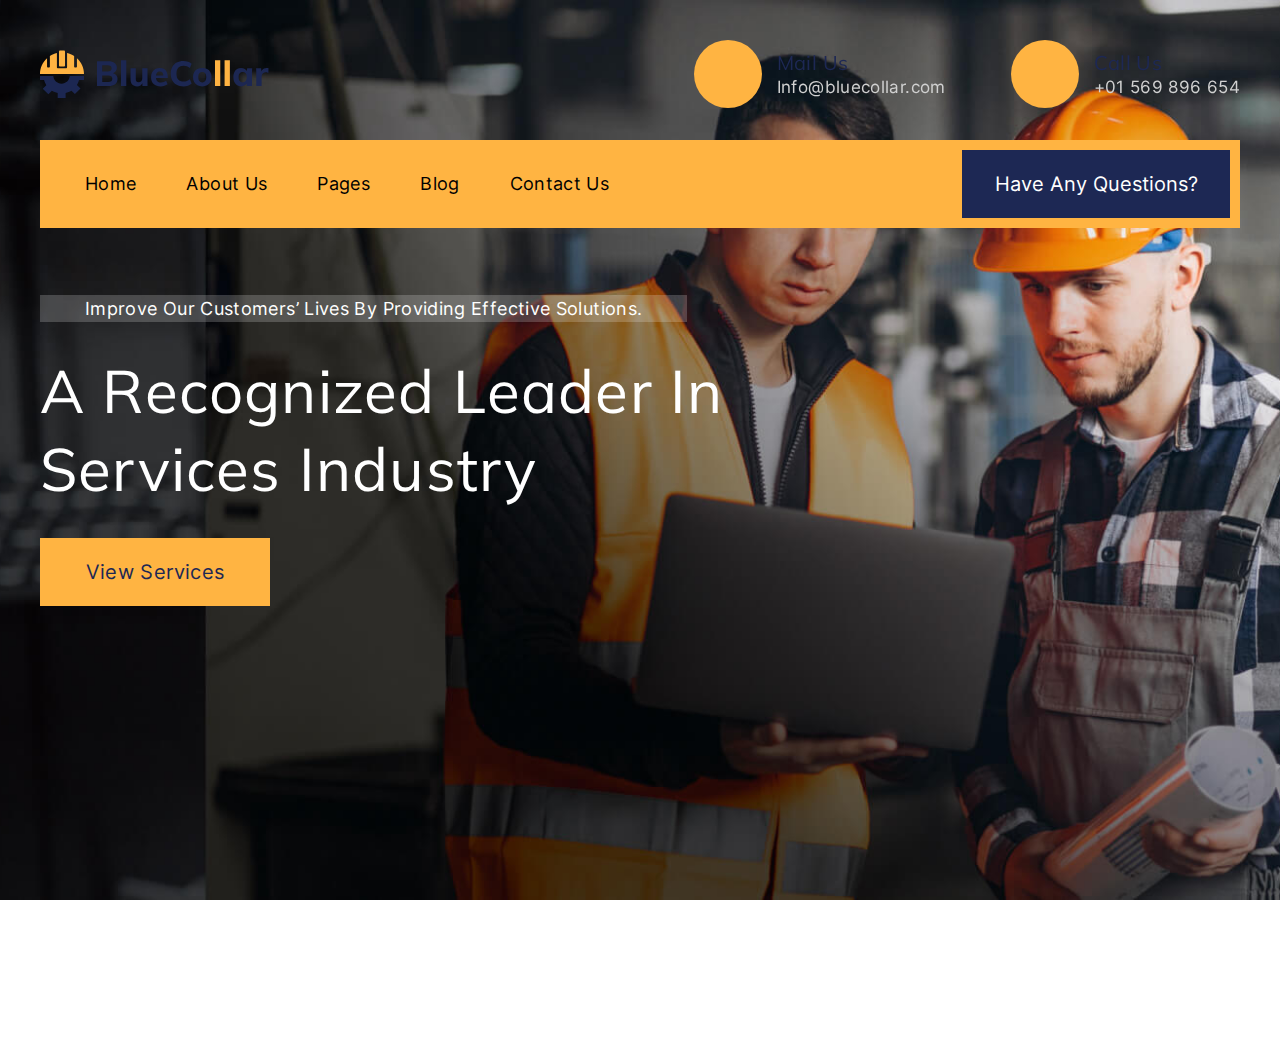
<file: BlueCollar/index.html>
<!DOCTYPE html>
<html lang="en" prefix="og: http://ogp.me/ns#">
<head>
   <meta charset="UTF-8">
   <!-- Font -->
   <link rel="prefetch" href="assets/fonts/Inter-Regular.woff2" as="font" type="font/woff2" crossorigin>
   <link rel="prefetch" href="assets/fonts/Inter-Regular.woff" as="font" type="font/woff" crossorigin>
   <link rel="prefetch" href="assets/fonts/Inter-Bold.woff2" as="font" type="font/woff2" crossorigin>
   <link rel="prefetch" href="assets/fonts/Inter-Bold.woff" as="font" type="font/woff" crossorigin>
   <link rel="prefetch" href="assets/fonts/Mulish-Regular.woff2" as="font" type="font/woff2" crossorigin>
   <link rel="prefetch" href="assets/fonts/Mulish-Regular.woff" as="font" type="font/woff" crossorigin>
   <!-- Style -->
   <link rel="stylesheet" href="assets/css/style.min.css">
   <!-- Useful meta tags -->
   <meta http-equiv="cache-control" content="no-cache">
   <meta http-equiv="expires" content="0">
   <meta name="viewport" content="width=device-width, initial-scale=1, shrink-to-fit=no">
   <meta name="robots" content="index, follow">
   <meta name="google" content="notranslate">
   <meta name="format-detection" content="telephone=no">
   <meta name="description" content="Blue Collar website">
   <meta name="keywords" content="Blue Collar website"/>
   <!-- Fav -->
   <link rel="apple-touch-icon" sizes="180x180" href="assets/images/favicon/apple-touch-icon.png">
   <link rel="icon" type="image/png" sizes="32x32" href="assets/images/favicon/favicon-32x32.png">
   <link rel="icon" type="image/png" sizes="16x16" href="assets/images/favicon/favicon-16x16.png">
   <link rel="manifest" href="assets/images/favicon/site.webmanifest">
   <link rel="mask-icon" href="assets/images/favicon/safari-pinned-tab.svg" color="#5bbad5">
   <meta name="msapplication-TileColor" content="#da532c">
   <meta name="theme-color" content="#ffffff">
   <!-- OG-marks -->
   <meta property="og:title" content="Blue Collar" />
   <meta property="og:type" content="article" />
   <meta property="og:url" content="" />
   <meta property="og:site_name" content="Blue Collar" />
   <meta property="og:image" content="" />
   <meta property="og:image:alt" content="">
   <meta property="og:description" content="Blue Collar website" />
   <!-- Title -->
   <title>Blue Collar</title>
</head>
<body>
   <!-- header -->
   <header class="header">
   <div class="container">
      <div class="header__inner">
         <a href="index.html" class="logo__link">
            <img src="assets/images/logo/logo.svg" width="242" height="48" alt="Blue Collar" class="logo__img">
         </a>
         <ul class="header__list">
            <li class="header__item">
               <svg class="header__icon" width="68" height="68">
                  <use xlink:href="#"></use>
               </svg>
               <div class="header__wrapp">
                  <span class="header__name">Mail Us</span>
                  <a href="mailto:Info@bluecollar.com" class="header__link">Info@bluecollar.com</a>
               </div>
            </li>
            <li class="header__item">
               <svg class="header__icon" width="68" height="68">
                  <use xlink:href="#"></use>
               </svg>
               <div class="header__wrapp">
                  <span class="header__name">Call Us</span>
                  <a href="tel:+01569896654" class="header__link">+01 569 896 654</a>
               </div>
            </li>
         </ul>
         <nav class="nav">
            <ul class="nav__list">
               <li class="nav__item active"><a href="#" class="nav__link">Home</a></li>
               <li class="nav__item"><a href="#" class="nav__link">About Us</a></li>
               <li class="nav__item"><a href="#" class="nav__link">Pages</a></li>
               <li class="nav__item"><a href="#" class="nav__link">Blog</a></li>
               <li class="nav__item"><a href="#" class="nav__link">Contact Us</a></li>
            </ul>
            <button class="nav__btn btn" id="modal-open-btn">Have Any Questions?</button>
         </nav>
         <div class="burger__menu">
            <span></span>
         </div>
      </div>
   </div>
</header>

   <!-- ./header -->
   <!-- main -->
   <main>
      <!-- hero -->
      <section class="hero">
         <div class="container">
            <div class="hero__inner">
               <p class="hero__suptitle">Improve our customers’ lives by providing effective solutions.</p>
               <h1 class="hero__title">A Recognized Leader In Services Industry</h1>
               <a href="#" class="hero__btn btn btn--yel">View Services</a>
            </div>
         </div>
      </section>
      <!-- ./hero -->
   </main>
   <!-- ./main -->
   <!-- footer -->
   <footer class="footer">
   <div class="container">

   </div>
</footer>

   <!-- ./footer -->
   <!-- sprites -->
   <svg>
   
</svg>
   <!-- ./sprites -->
</body>
</html>
</file>
<file: BlueCollar/assets/css/style.min.css>
*,
*::after,
*::before {
  -webkit-box-sizing: border-box;
  box-sizing: border-box;
  margin: 0;
  padding: 0;
  font-size: 100%;
  line-height: 1em;
  vertical-align: baseline;
}

::selection {
  background: #ccc;
  text-shadow: none;
}

blockquote,
q {
  quotes: none;
}

blockquote:before,
blockquote:after,
q:before,
q:after {
  content: "";
  content: none;
}

input[type=search]::-webkit-search-cancel-button,
input[type=search]::-webkit-search-decoration,
input[type=search]::-webkit-search-results-button,
input[type=search]::-webkit-search-results-decoration {
  -webkit-appearance: none;
  -moz-appearance: none;
}

input[type=search] {
  -webkit-appearance: none;
  -moz-appearance: none;
  -webkit-box-sizing: content-box;
  box-sizing: content-box;
}

input[type=checkbox],
input[type=radio] {
  -webkit-box-sizing: border-box;
  box-sizing: border-box;
  padding: 0;
}

input[type=search] {
  -webkit-appearance: textfield;
  -webkit-box-sizing: content-box;
  box-sizing: content-box;
}

input[type=search]::-webkit-search-cancel-button,
input[type=search]::-webkit-search-decoration {
  -webkit-appearance: none;
}

.chromeframe {
  margin: 0.2em 0;
  background: #ccc;
  color: #000;
  padding: 0.2em 0;
}

/* HTML5 display-role reset for older browsers */
article,
aside,
details,
figcaption,
figure,
footer,
header,
hgroup,
menu,
nav,
section {
  display: block;
}

ol,
ul,
li {
  display: block;
}

a {
  text-decoration: none;
  color: inherit;
}

audio,
canvas,
video {
  display: inline-block;
  max-width: 100%;
}

audio:not([controls]) {
  display: none;
  height: 0;
}

legend {
  border: 0;
  padding: 0;
  white-space: normal;
}

button,
html input[type=button],
input[type=reset],
input[type=submit] {
  -webkit-appearance: button;
  cursor: pointer;
}

button[disabled],
html input[disabled] {
  cursor: default;
}

table {
  border-collapse: collapse;
  border-spacing: 0;
}

img {
  display: block;
  vertical-align: middle;
  -o-object-fit: contain;
  object-fit: contain;
  width: 100%;
  height: 100%;
}

fieldset {
  border: 1px solid #ccc;
}

textarea {
  resize: vertical;
  overflow: auto;
  vertical-align: top;
}

button,
input,
textarea,
input,
select {
  display: block;
  border: none;
  background: none;
  font-family: inherit;
  color: inherit;
}

.hide {
  position: absolute;
  width: 1px;
  height: 1px;
  margin: -1px;
  border: 0;
  padding: 0;
  clip: rect(0 0 0 0);
  overflow: hidden;
}

html {
  font-size: 62.5%;
  scroll-behavior: smooth;
  height: 100%;
  /*  10px  = 1rem (1em) */
}

/* Reapply the pointer cursor for anchor tags */
a,
button {
  cursor: revert;
}

/* removes spacing between cells in tables */
table {
  border-collapse: collapse;
}

/* revert the 'white-space' property for textarea elements on Safari */
textarea {
  white-space: revert;
}

/* minimum style to allow to style meter element */
meter {
  -webkit-appearance: revert;
  appearance: revert;
}

/* reset default text opacity of input placeholder */
::placeholder {
  color: unset;
}

/* fix the feature of 'hidden' attribute.
  display:revert; revert to element instead of attribute */
:where([hidden]) {
  display: none;
}

/* revert for bug in Chromium browsers
  - fix for the content editable attribute will work properly. */
:where([contenteditable]) {
  -moz-user-modify: read-write;
  -webkit-user-modify: read-write;
  overflow-wrap: break-word;
  -webkit-line-break: after-white-space;
}

/* apply back the draggable feature - exist only in Chromium and Safari */
:where([draggable=true]) {
  -webkit-user-drag: element;
}

@font-face {
  font-family: "Inter";
  font-display: swap;
  src: url("../fonts/Inter-Regular.woff2") format("woff2"), url("../fonts/Inter-Regular.woff") format("woff");
  font-weight: 400;
  font-style: normal;
}
@font-face {
  font-family: "Inter";
  font-display: swap;
  src: url("../fonts/Inter-Bold.woff2") format("woff2"), url("../fonts/Inter-Bold.woff") format("woff");
  font-weight: 700;
  font-style: normal;
}
@font-face {
  font-family: "Mulish";
  font-display: swap;
  src: url("../fonts/Mulish-Regular.woff2") format("woff2"), url("../fonts/Mulish-Regular.woff") format("woff");
  font-weight: 400;
  font-style: normal;
}
:root {
  --main-fz: 62.5%;
  --ff-1: "Inter", sans-serif;
  --ff-2: "Mulish", sans-serif;
  --container: 1200px;
  --clra-black-0: 0 0% 0%;
  --clr-black-0: hsl(0 0% 0%);
  --clra-yellow-0: 36 100% 63%;
  --clr-yellow-0: hsl(36 100% 63%);
  --clra-blue-0: 228 49% 22%;
  --clr-blue-0: hsl(228 49% 22%);
  --clra-gray-0: 0 0% 82%;
  --clr-gray-0: hsl(0 0% 82%);
  --clra-white-0: 0 0% 100%;
  --clr-white-0: hsl(0 0% 100%);
  --fz-default: 1.4rem;
  --fz-15: 1.5rem;
  --fz-17: 1.7rem;
  --fz-18: 1.8rem;
  --fz-20: 2rem;
  --fz-24: 2.4rem;
  --fz-25: 2.5rem;
  --fz-30: 3rem;
  --fz-32: 3.2rem;
  --fz-45: 4.5rem;
  --fz-60: 6rem;
  --fz-80: 8rem;
  --fw-100: 100;
  --fw-200: 200;
  --fw-300: 300;
  --fw-400: 400;
  --fw-500: 500;
  --fw-600: 600;
  --fw-700: 700;
  --fw-800: 800;
  --fw-900: 900;
  --i-lower: 10;
  --i-low: 20;
  --i-mid: 30;
  --i-high: 40;
  --i-top: 100;
}
@media (max-width: 1199.98px) {
  :root {
    --fz-default: 1.4rem;
    --fz-15: 1.5rem;
    --fz-17: 1.7rem;
    --fz-18: 1.8rem;
    --fz-20: 2rem;
    --fz-24: 2.2rem;
    --fz-25: 2.3rem;
    --fz-30: 2.8rem;
    --fz-32: 3rem;
    --fz-45: 4rem;
    --fz-60: 5.5rem;
    --fz-80: 7rem;
    --container: 1140px;
  }
}
@media (max-width: 991.98px) {
  :root {
    --fz-default: 1.4rem;
    --fz-16: 1.6rem;
    --fz-24: 2.4rem;
    --fz-36: 3.6rem;
    --fz-70: 6rem;
    --container: 960px;
  }
}
@media (max-width: 767.98px) {
  :root {
    --fz-default: 1.4rem;
    --fz-16: 1.6rem;
    --fz-24: 2.4rem;
    --fz-36: 3.6rem;
    --fz-70: 5rem;
    --container: 720px;
  }
}
@media (max-width: 575.98px) {
  :root {
    --fz-default: 1.4rem;
    --fz-16: 1.6rem;
    --fz-24: 2.4rem;
    --fz-36: 3.6rem;
    --fz-70: 4rem;
    --container: 540px;
  }
}
@media (max-width: 480.98px) {
  :root {
    --fz-default: 1.4rem;
    --fz-16: 1.6rem;
    --fz-24: 2.4rem;
    --fz-36: 3.6rem;
    --fz-70: 3rem;
    --container: 100%;
  }
}
@media (max-width: 375.98px) {
  :root {
    --fz-default: 1.4rem;
    --fz-16: 1.6rem;
    --fz-24: 2.4rem;
    --fz-36: 3.6rem;
    --fz-70: 2.6rem;
  }
}

html {
  font-size: var(--main-fz);
}

body {
  font-family: var(--ff-1);
  font-size: var(--fz-18);
  font-weight: var(--fw-400);
  line-height: 1.5em;
  color: var(--clr-black-0);
  letter-spacing: 0.36px;
  background-color: var(--clr-white-0);
  min-height: 100%;
  display: grid;
  grid-template-rows: 1fr min-content;
  align-content: start;
}

.container {
  max-width: var(--container);
  width: min(100% - 30px, 1200px);
  margin-inline: auto;
}

h1,
h2,
h3,
h4,
h5,
h6 {
  font-family: var(--ff-2);
  line-height: 1.3em;
  font-weight: var(--fw-400);
  color: var(--clr-blue-0);
}

h1 {
  font-size: var(--fz-60);
  color: var(--clr-white-0);
  letter-spacing: 1.2px;
}

p {
  line-height: 1.5em;
}

.btn {
  display: block;
  width: 100%;
  font-size: var(--fz-20);
  font-weight: var(--fw-400);
  background-color: var(--clr-blue-0);
  padding: 1.9rem;
  line-height: 1.3em;
  color: var(--clr-yellow-0);
  text-align: center;
  border: 2px solid transparent;
  cursor: pointer;
  transition: 0.1s linear;
}
.btn:hover {
  background-color: var(--clr-yellow-0);
  color: var(--clr-blue-0);
}
.btn--yel {
  background-color: var(--clr-yellow-0);
  color: var(--clr-blue-0);
}
.btn--yel:hover {
  background-color: transparent;
  color: var(--clr-yellow-0);
  border-color: var(--clr-yellow-0);
}
.btn:active {
  transform: scale(0.95);
}

.burger__menu {
  display: none;
  width: 30px;
  height: 20px;
  align-items: center;
  justify-content: center;
  cursor: pointer;
  position: relative;
}
.burger__menu span {
  display: block;
  width: 100%;
  height: 2px;
  background-color: var(--clr-black-0);
  transition: all 0.3s ease;
}
.burger__menu:before, .burger__menu:after {
  content: "";
  width: 100%;
  height: 2px;
  background: var(--clr-black-0);
  transition: all 0.3s ease;
  position: absolute;
  right: 0;
  left: 0;
  margin: auto;
}
.burger__menu:before {
  top: 0;
}
.burger__menu:after {
  bottom: 0;
}
.burger__menu.active span {
  transform: scale(0);
}
.burger__menu.active::before, .burger__menu.active::after {
  top: unset;
  bottom: unset;
  margin: auto;
}
.burger__menu.active:after {
  transform: rotate(45deg);
}
.burger__menu.active::before {
  transform: rotate(-45deg);
}

.header {
  position: fixed;
  top: 0;
  left: 0;
  z-index: var(--i-top);
  width: 100%;
  margin: auto;
  padding: 4rem 0 7rem;
  background-color: var(--clra-white-0);
}
.header .logo__img {
  max-width: 242px;
}
.header__inner {
  position: relative;
  display: flex;
  justify-content: space-between;
  align-items: center;
  gap: 3rem;
  flex-wrap: wrap;
}
.header__list {
  display: flex;
  align-items: center;
  gap: 6.5rem;
}
.header__item {
  display: flex;
  align-items: center;
  gap: 1.5rem;
}
.header__icon {
  width: 68px;
  height: 68px;
  background-color: var(--clr-yellow-0);
  border-radius: 100vmax;
}
.header__name {
  font-family: var(--ff-2);
  display: block;
  font-size: var(--fz-20);
  margin-bottom: 5px;
  color: var(--clr-blue-0);
}
.header__link {
  font-size: var(--fz-17);
  color: var(--clr-gray-0);
}
.header .nav {
  position: absolute;
  bottom: -120px;
  background-color: var(--clr-yellow-0);
  padding: 1rem 1rem 1rem 4.5rem;
  display: flex;
  justify-content: space-between;
  align-items: center;
  width: 100%;
}
.header .nav__list {
  display: flex;
  gap: 5rem;
  flex-wrap: wrap;
}
.header .nav__item.active {
  color: var(--clra-white-0);
}
.header .nav__link {
  position: relative;
}
.header .nav__link::before {
  content: "";
  position: absolute;
  bottom: -5px;
  left: 0;
  background-color: var(--clr-blue-0);
  width: 0;
  height: 2px;
  transition: 0.15s linear;
}
.header .nav__link:hover::before {
  width: 100%;
}
.header .nav__btn {
  color: var(--clr-white-0);
  max-width: 26.8rem;
}
.header .nav__btn:hover {
  border-color: var(--clr-blue-0);
  color: var(--clr-blue-0);
}
.fixed {
  box-shadow: 0 10px 15px rgba(0, 0, 0, 0.1);
}

.hero {
  background-image: url("../images/hero/hero-bg.jpg");
  background-repeat: no-repeat;
  background-size: cover;
  background-position: center;
  background-attachment: fixed;
}
.hero__inner {
  min-height: 100vh;
  display: flex;
  flex-direction: column;
  justify-content: center;
}
.hero__suptitle {
  margin-bottom: 3rem;
  width: fit-content;
  background-color: hsla(var(--clra-white-0)/0.2);
  color: var(--clr-white-0);
  text-transform: capitalize;
  padding: 0 4.5rem;
}
.hero__title {
  margin-bottom: 3rem;
  max-width: 71.5rem;
  text-transform: capitalize;
}
.hero__btn {
  max-width: 23rem;
}

@media (max-width: 991.98px) {
  .burger__menu {
    display: flex;
  }
  .nav {
    display: flex;
    flex-direction: column;
    align-items: center;
    visibility: hidden;
    background-color: var(--white);
    transition-duration: 0.25s;
    padding: 50px 0;
    position: fixed;
    top: 0;
    left: -100%;
    width: 100%;
    height: 100%;
  }
  .nav__list {
    flex-direction: column;
    color: var(--white);
  }
  .nav.active {
    visibility: visible;
    left: 0;
  }
  .nav__link {
    transition-duration: 0.25s;
  }
}
@media (max-width: 375.98px) {
  .btn {
    max-width: 100%;
  }
}
/*# sourceMappingURL=style.min.css.map */
</file>
